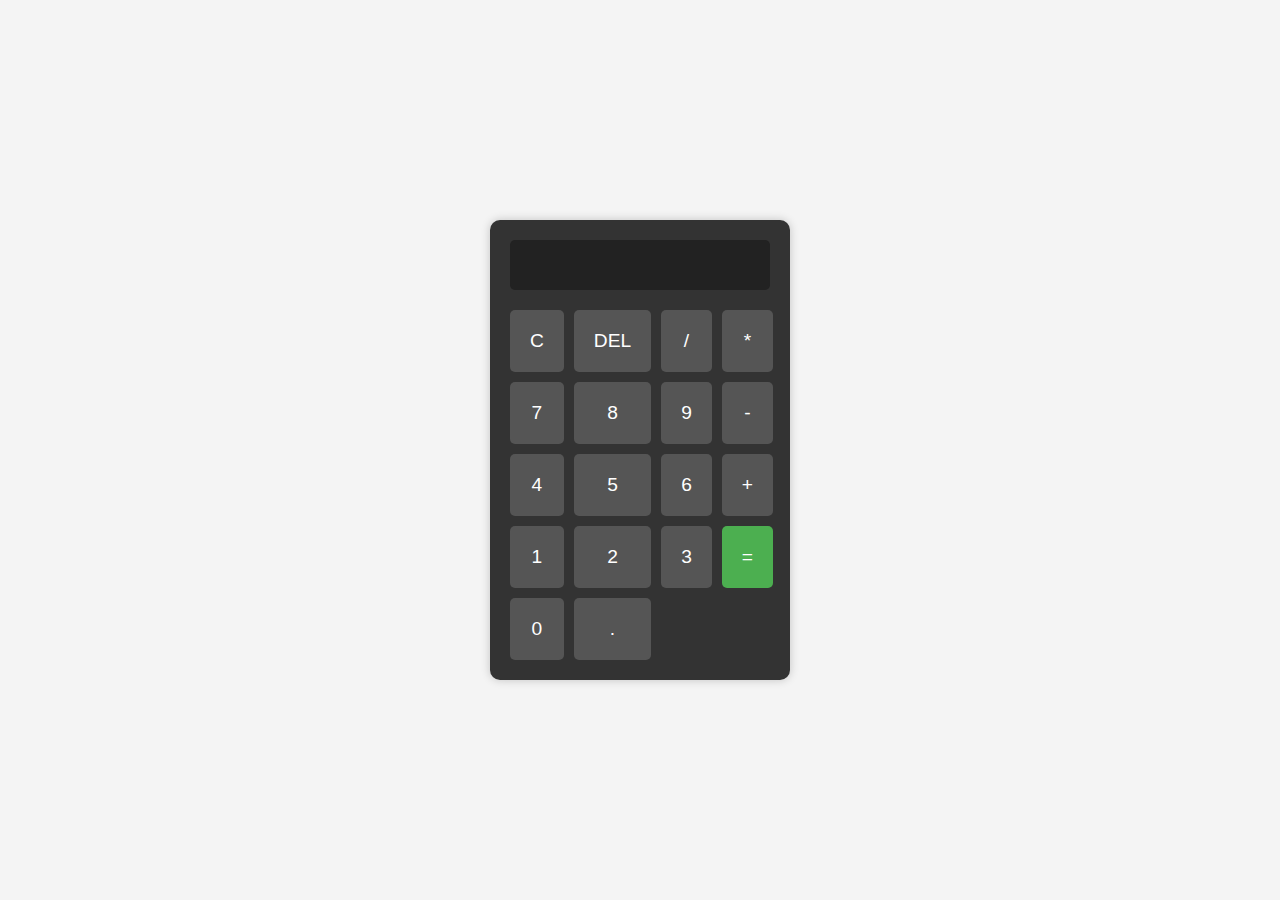
<file: CodSoft Task 3/index.html>
<!DOCTYPE html>
<html lang="en">
<head>
    <meta charset="UTF-8">
    <meta name="viewport" content="width=device-width, initial-scale=1.0">
    <title>Basic Calculator</title>
    <link rel="stylesheet" href="styles.css">
</head>
<body>
    <div class="calculator">
        <input type="text" id="display" disabled>
        <div class="buttons">
            <button class="btn" onclick="clearDisplay()">C</button>
            <button class="btn" onclick="deleteLast()">DEL</button>
            <button class="btn" onclick="appendOperator('/')">/</button>
            <button class="btn" onclick="appendOperator('*')">*</button>
            <button class="btn" onclick="appendNumber(7)">7</button>
            <button class="btn" onclick="appendNumber(8)">8</button>
            <button class="btn" onclick="appendNumber(9)">9</button>
            <button class="btn" onclick="appendOperator('-')">-</button>
            <button class="btn" onclick="appendNumber(4)">4</button>
            <button class="btn" onclick="appendNumber(5)">5</button>
            <button class="btn" onclick="appendNumber(6)">6</button>
            <button class="btn" onclick="appendOperator('+')">+</button>
            <button class="btn" onclick="appendNumber(1)">1</button>
            <button class="btn" onclick="appendNumber(2)">2</button>
            <button class="btn" onclick="appendNumber(3)">3</button>
            <button class="btn" id="equals" onclick="calculate()">=</button>
            <button class="btn" onclick="appendNumber(0)">0</button>
            <button class="btn" onclick="appendDot()">.</button>
        </div>
    </div>

    <script src="script.js"></script>
</body>
</html>
</file>
<file: CodSoft Task 3/styles.css>
/* Basic Reset */
* {
    margin: 0;
    padding: 0;
    box-sizing: border-box;
}

body {
    display: flex;
    justify-content: center;
    align-items: center;
    height: 100vh;
    font-family: 'Arial', sans-serif;
    background-color: #f4f4f4;
}

/* Calculator Styling */
.calculator {
    width: 300px;
    background-color: #333;
    border-radius: 10px;
    padding: 20px;
    box-shadow: 0 0 10px rgba(0, 0, 0, 0.2);
}

#display {
    width: 100%;
    height: 50px;
    background-color: #222;
    color: #fff;
    font-size: 1.5rem;
    border: none;
    padding: 10px;
    text-align: right;
    border-radius: 5px;
    margin-bottom: 20px;
}

.buttons {
    display: grid;
    grid-template-columns: repeat(4, 1fr);
    gap: 10px;
}

.btn {
    width: 100%;
    padding: 20px;
    font-size: 1.2rem;
    color: #fff;
    background-color: #555;
    border: none;
    border-radius: 5px;
    cursor: pointer;
    transition: background-color 0.3s ease;
}

.btn:hover {
    background-color: #777;
}

#equals {
    background-color: #4CAF50;
}

#equals:hover {
    background-color: #45a049;
}
</file>
